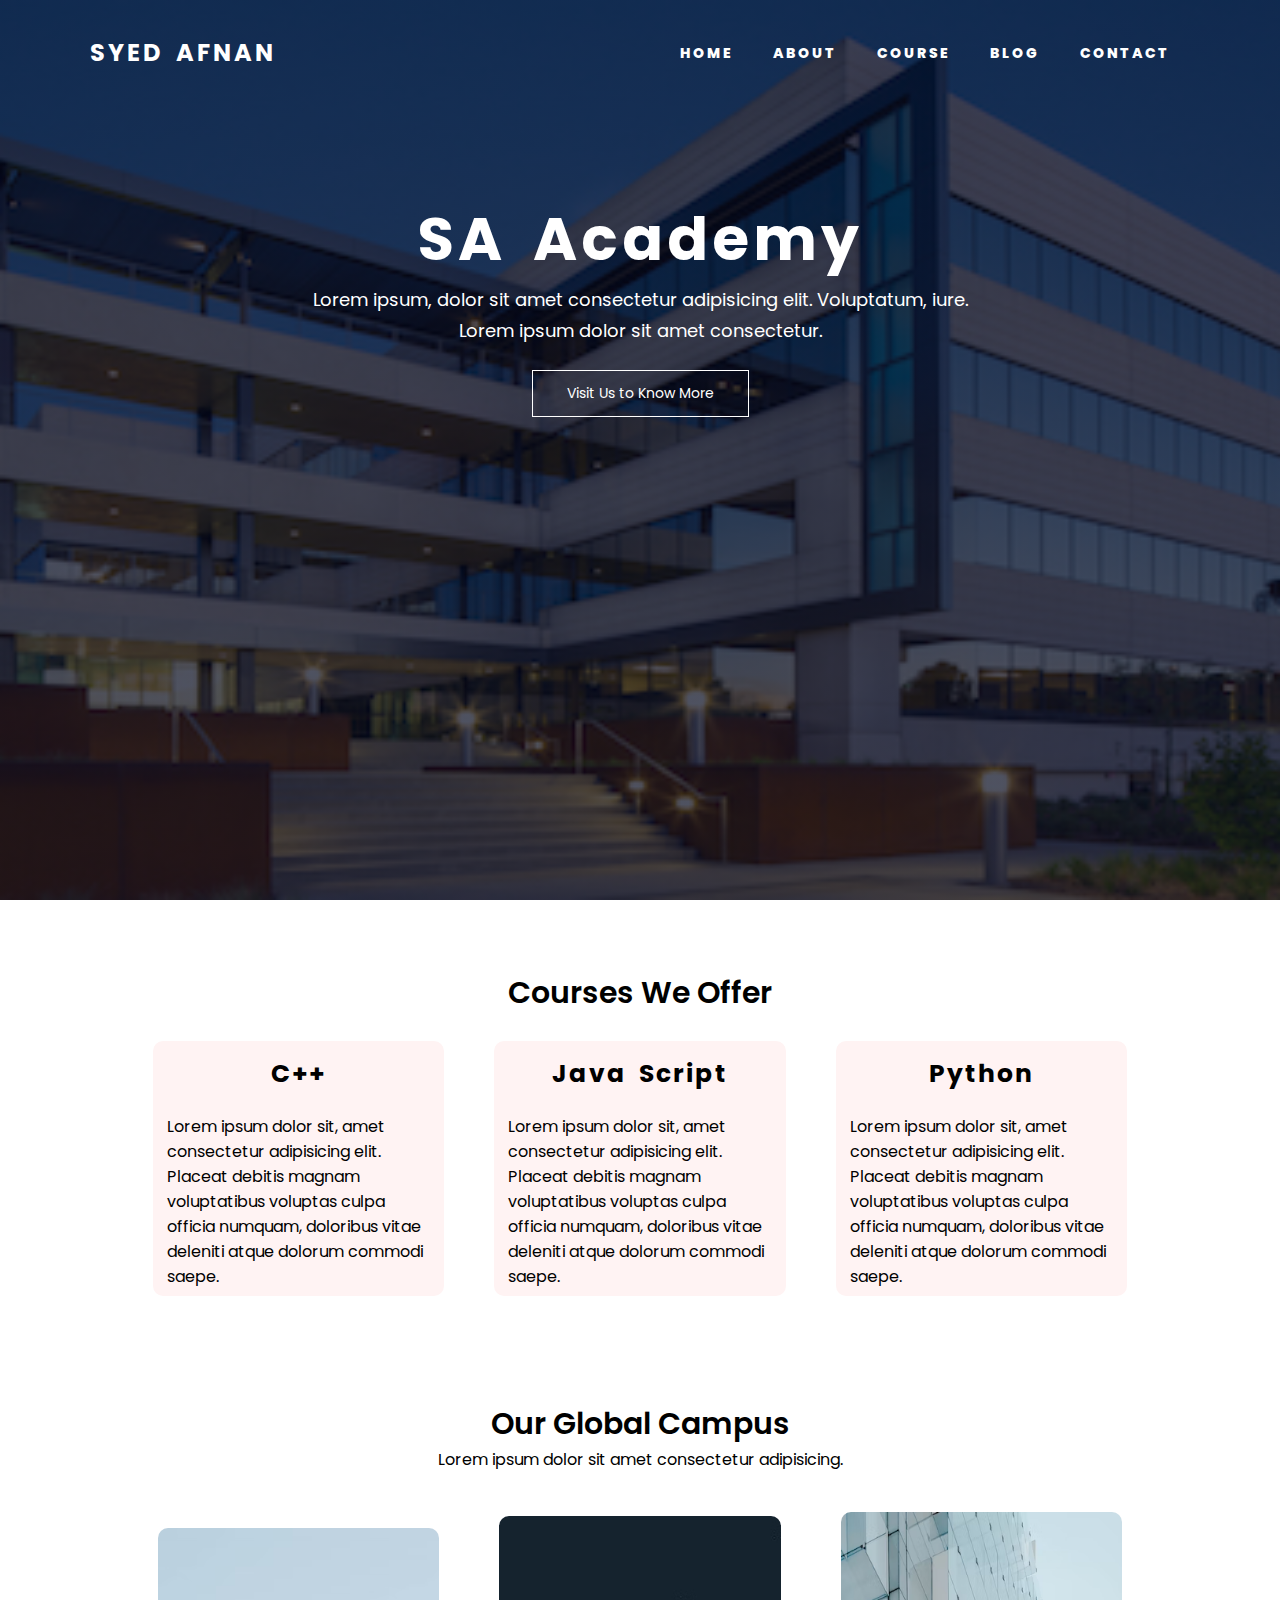
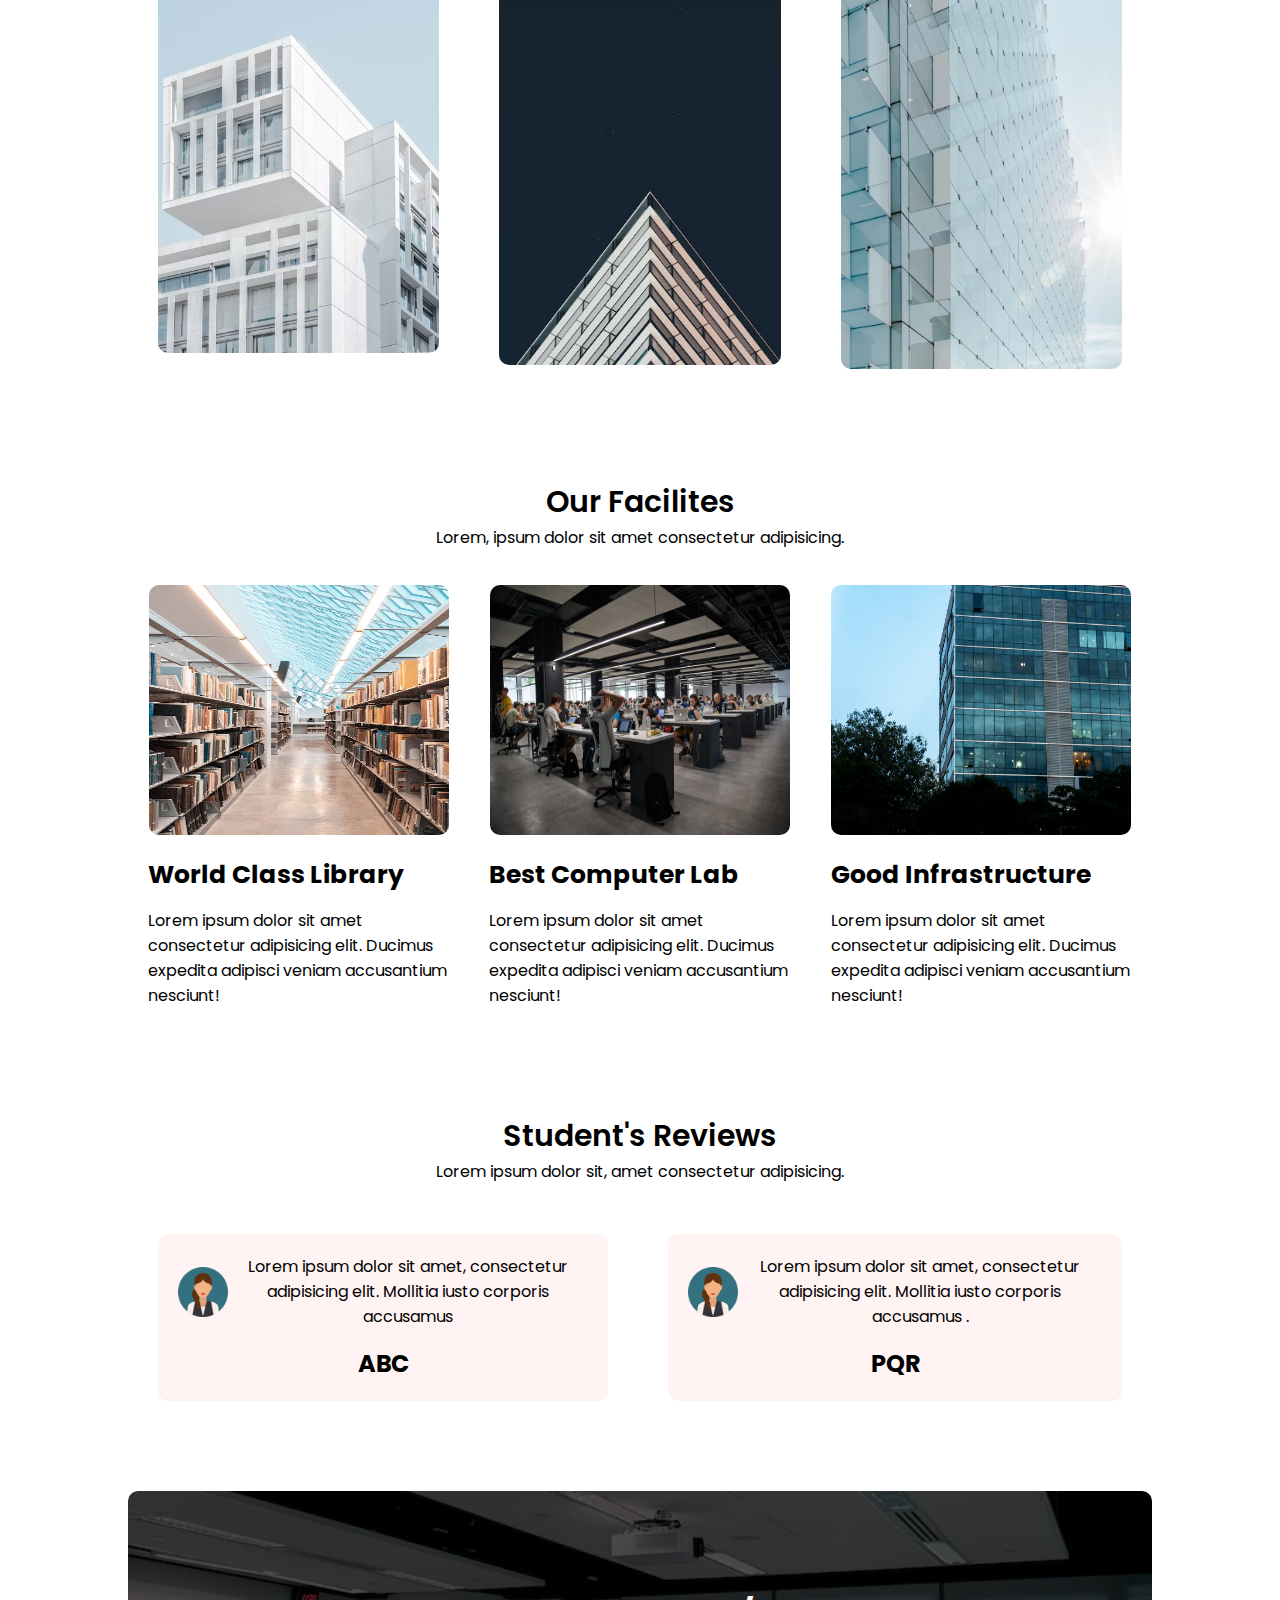
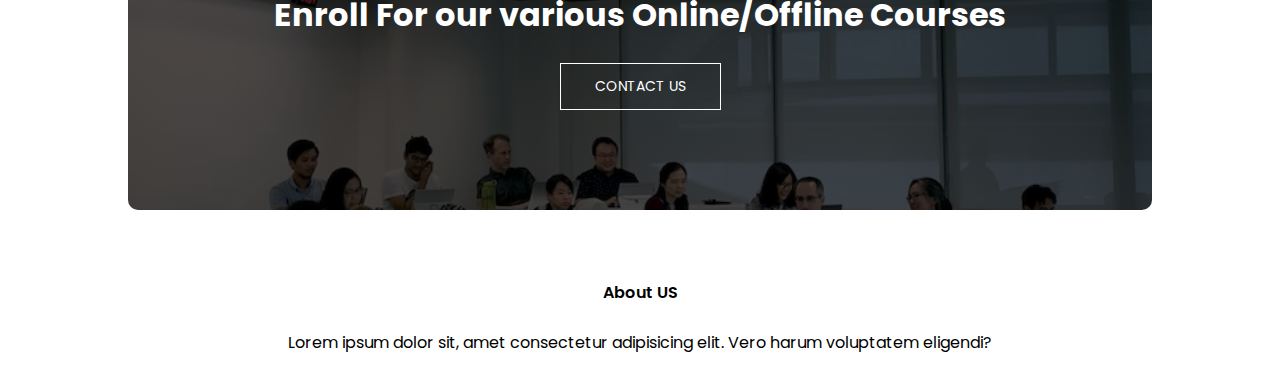
<file: index.html>
<!DOCTYPE html>
<html lang="en">

<head>
    <meta charset="UTF-8">
    <meta http-equiv="X-UA-Compatible" content="IE=edge">
    <meta name="viewport" content="width=device-width, initial-scale=1.0">
    <link rel="stylesheet" href="./css/style.css">
    <title>SA Academy</title>
</head>

<body>
    <section id="header">
        <nav>
            <a href="index.html">
                <h2>SYED AFNAN</h2>
            </a>
            <div class="nav-links">
                <ul>
                    <li><a href="index.html">HOME</a></li>
                    <li><a href="about.html">ABOUT</a></li>
                    <li><a href="course.html">COURSE</a></li>
                    <li><a href="blog.html">BLOG</a></li>
                    <li><a href="contact.html">CONTACT</a></li>
                </ul>
            </div>
        </nav>
        <div class="text-box">
            <h1>SA Academy</h1>
            <p>Lorem ipsum, dolor sit amet consectetur adipisicing elit. Voluptatum, iure.</p>
            <p>Lorem ipsum dolor sit amet consectetur.</p>
            <a href="" class="hero-btn">Visit Us to Know More</a>
        </div>
    </section>

    <section id="course">
        <h1>Courses We Offer</h1>
        <div class="row">
            <div class="col">
                <h3>C++</h3>
                <p>Lorem ipsum dolor sit, amet consectetur adipisicing elit. Placeat debitis magnam voluptatibus
                    voluptas culpa officia numquam, doloribus vitae deleniti atque dolorum commodi saepe.</p>
            </div>
            <div class="col">
                <h3>Java Script</h3>
                <p>Lorem ipsum dolor sit, amet consectetur adipisicing elit. Placeat debitis magnam voluptatibus
                    voluptas culpa officia numquam, doloribus vitae deleniti atque dolorum commodi saepe.</p>
            </div>
            <div class="col">
                <h3>Python</h3>
                <p>Lorem ipsum dolor sit, amet consectetur adipisicing elit. Placeat debitis magnam voluptatibus
                    voluptas culpa officia numquam, doloribus vitae deleniti atque dolorum commodi saepe.</p>
            </div>
        </div>
    </section>

    <section id="campus">
        <h1>Our Global Campus</h1>
        <p>Lorem ipsum dolor sit amet consectetur adipisicing.</p>

        <div class="rows">
            <div class="cols">
                <img src="./images/im3.avif" alt="">
                <div class="layer">
                    <h3>Dubai</h3>
                </div>
            </div>
            <div class="cols">
                <img src="./images/im4.avif" alt="">
                <div class="layer">
                    <h3>London</h3>
                </div>
            </div>
            <div class="cols">
                <img src="./images/im10.avif" alt="">
                <div class="layer">
                    <h3>New York</h3>
                </div>
            </div>
        </div>
    </section>

    <section id="fac">
        <h1>Our Facilites</h1>
        <p>Lorem, ipsum dolor sit amet consectetur adipisicing.</p>

        <div class="r">
            <div class="c">
                <img src="./images/im5.avif" alt="">
                <h3>World Class Library</h3>
                <p>Lorem ipsum dolor sit amet consectetur adipisicing elit. Ducimus expedita adipisci veniam accusantium
                    nesciunt!</p>
            </div>
            <div class="c">
                <img src="./images/im6.avif" alt="">
                <h3>Best Computer Lab</h3>
                <p>Lorem ipsum dolor sit amet consectetur adipisicing elit. Ducimus expedita adipisci veniam accusantium
                    nesciunt!</p>
            </div>
            <div class="c">
                <img src="./images/im2.jpg" alt="">
                <h3>Good Infrastructure</h3>
                <p>Lorem ipsum dolor sit amet consectetur adipisicing elit. Ducimus expedita adipisci veniam accusantium
                    nesciunt!</p>
            </div>
        </div>
    </section>

    <section id="test">
        <h1>Student's Reviews</h1>
        <p>Lorem ipsum dolor sit, amet consectetur adipisicing.</p>
        <div class="ro">
            <div class="co">
                <div class="na">
                <img src="./images/im10.png" alt="">
                <p>Lorem ipsum dolor sit amet, consectetur adipisicing elit. Mollitia iusto corporis accusamus </p>
                </div>
                <h2>ABC</h2>
            </div>
            <div class="co">
                <div class="na">
                <img src="./images/im10.png" alt="">
                <p>Lorem ipsum dolor sit amet, consectetur adipisicing elit. Mollitia iusto corporis accusamus .</p>
                </div>
                <h2>PQR</h2>
            </div>
        </div>
    </section>

    <section id="cat">
        <h1>Enroll For our various Online/Offline Courses </h1>
        <a href="contact.html" class="hero-btn">CONTACT US</a>
    </section>

    <footer id="foot">
        <h4>About US</h4>
        <p>Lorem ipsum dolor sit, amet consectetur adipisicing elit. Vero harum voluptatem eligendi?</p>
    </footer>
</body>
</html>
</file>
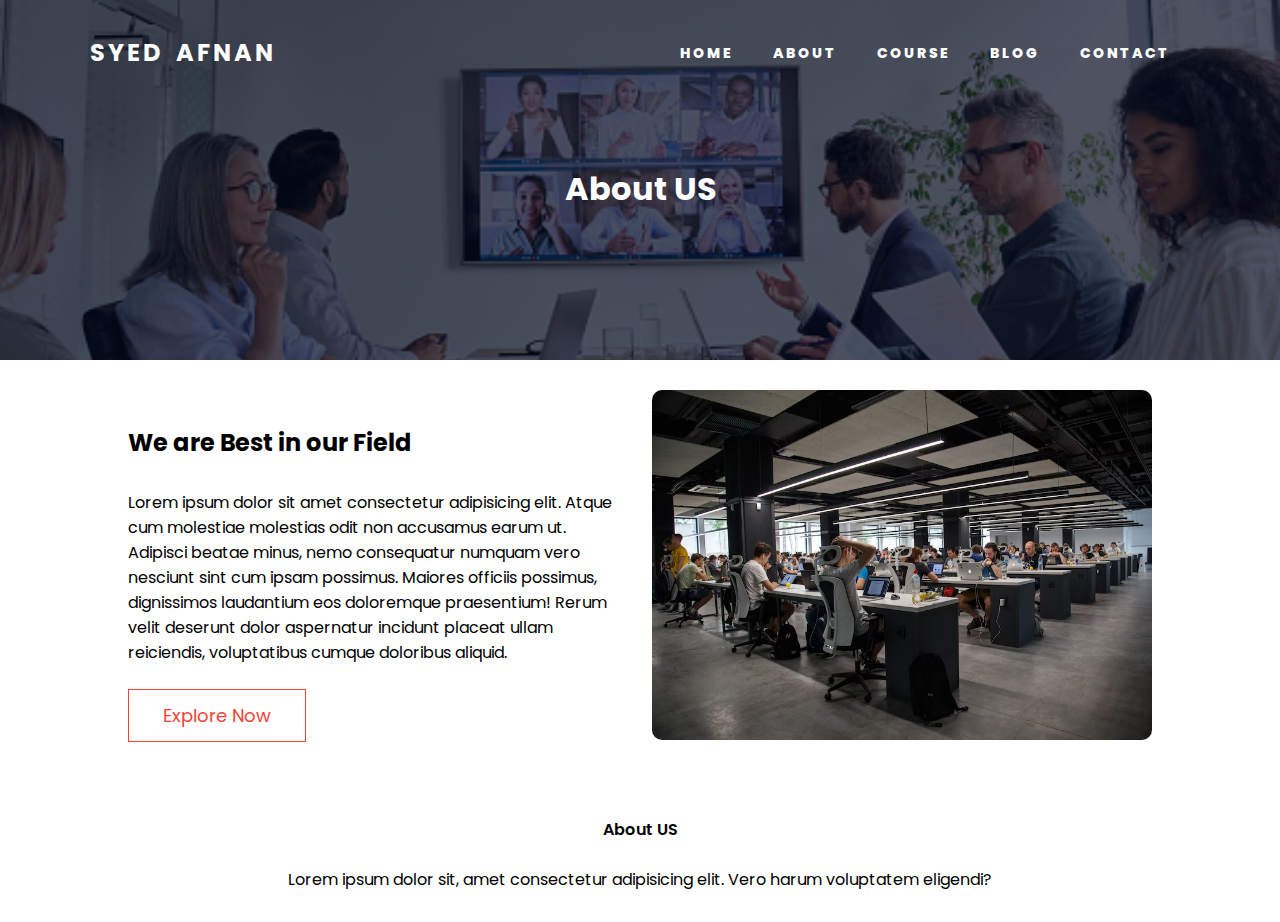
<file: about.html>
<!DOCTYPE html>
<html lang="en">

<head>
    <meta charset="UTF-8">
    <meta http-equiv="X-UA-Compatible" content="IE=edge">
    <meta name="viewport" content="width=device-width, initial-scale=1.0">
    <link rel="stylesheet" href="./css/style.css">
    <title>SA Academy</title>
</head>

<body>
    <section id="sub-header">
        <nav>
            <a href="index.html">
                <h2>SYED AFNAN</h2>
            </a>
            <div class="nav-links">
                <ul>
                    <li><a href="index.html">HOME</a></li>
                    <li><a href="about.html">ABOUT</a></li>
                    <li><a href="course.html">COURSE</a></li>
                    <li><a href="blog.html">BLOG</a></li>
                    <li><a href="contact.html">CONTACT</a></li>
                </ul>
            </div>
        </nav>
        <h1>About US</h1>
    </section>

    <section id="ab">
        <div class="left">
            <h2>We are Best in our Field</h2>
            <p>Lorem ipsum dolor sit amet consectetur adipisicing elit. Atque cum molestiae molestias odit non accusamus earum ut. Adipisci beatae minus, nemo consequatur numquam vero nesciunt sint cum ipsam possimus. Maiores officiis possimus, dignissimos laudantium eos doloremque praesentium! Rerum velit deserunt dolor aspernatur incidunt placeat ullam reiciendis, voluptatibus cumque doloribus aliquid.</p>
            <a href="" class="hero-btn h-btn">Explore Now</a>
        </div>
        <div class="right">
            <img src="./images/im6.avif" alt="">
        </div>
    </section>


    <footer id="foot">
        <h4>About US</h4>
        <p>Lorem ipsum dolor sit, amet consectetur adipisicing elit. Vero harum voluptatem eligendi?</p>
    </footer>
</body>
</html>
</file>
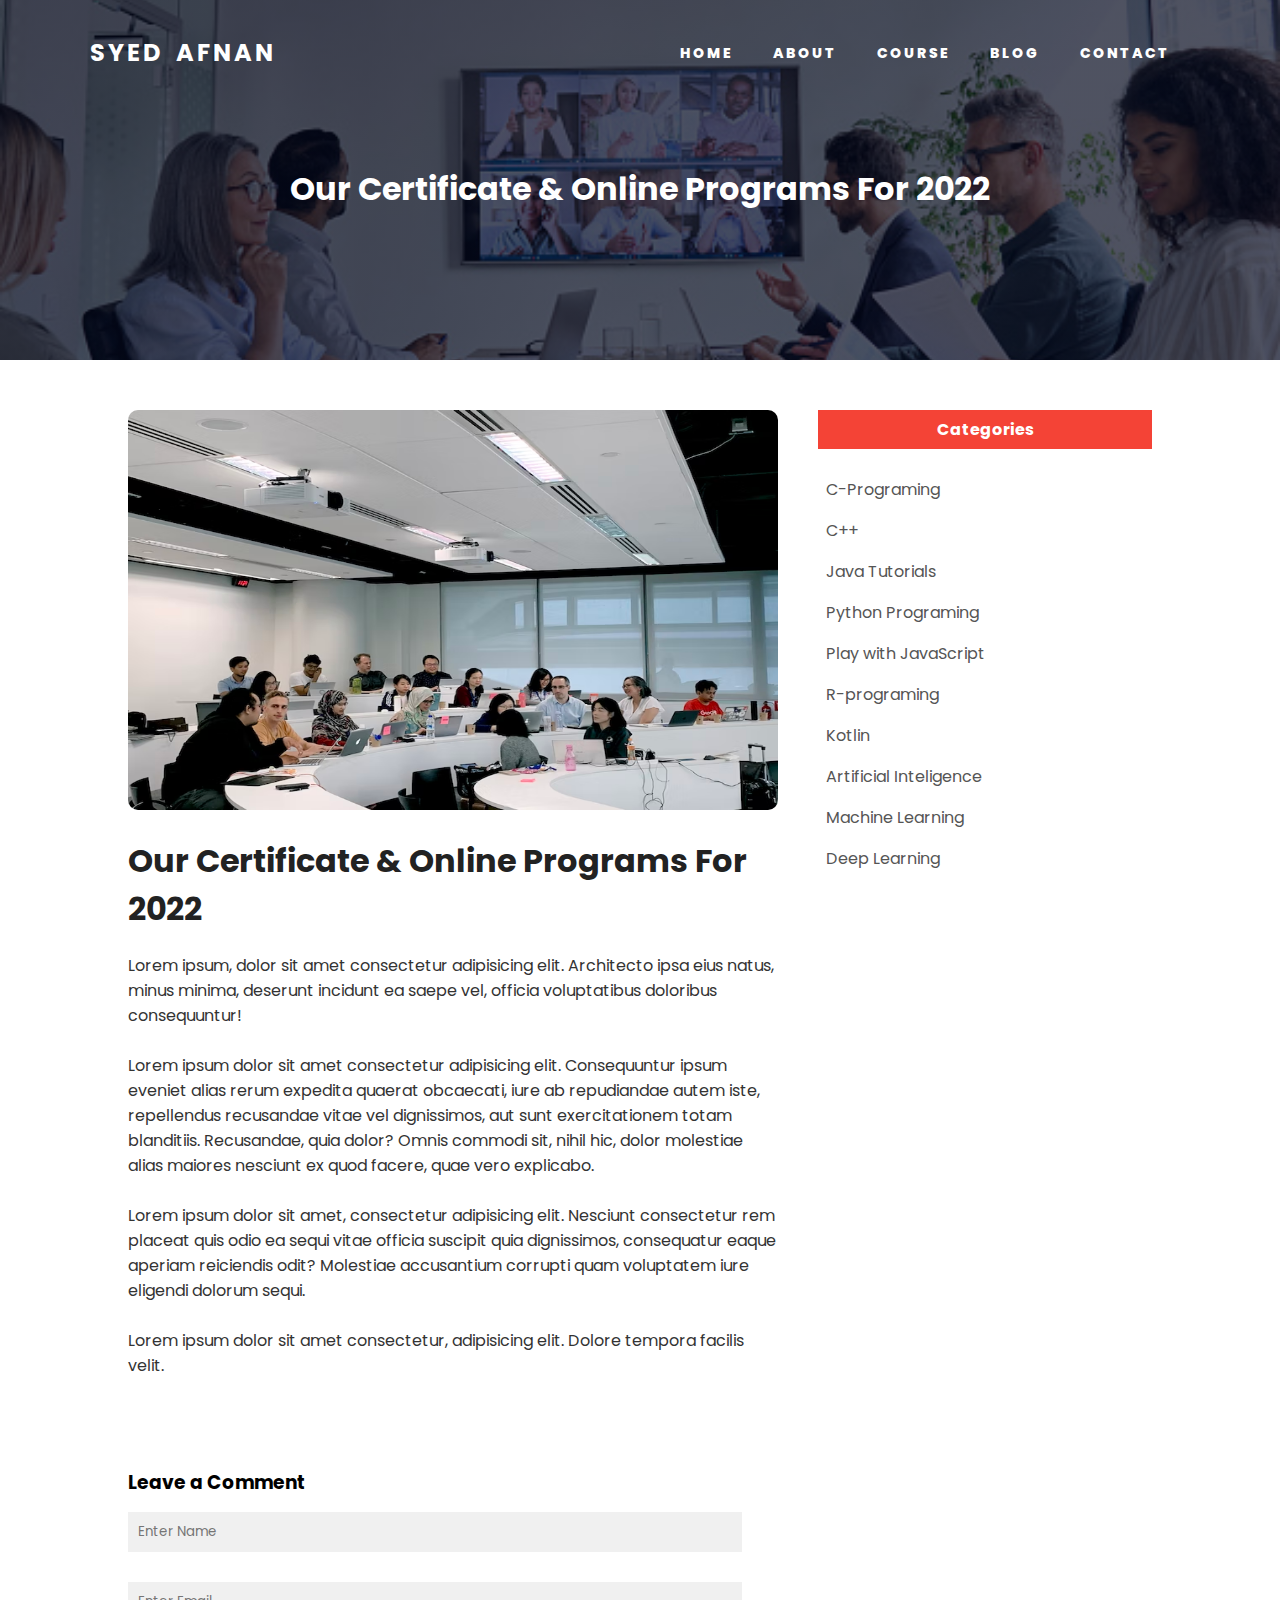
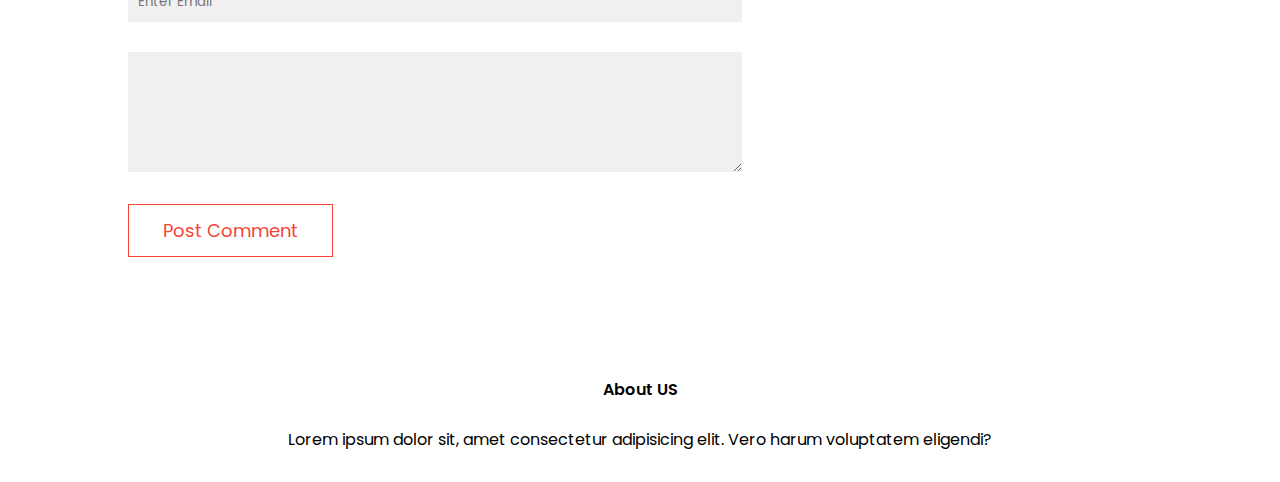
<file: blog.html>
<!DOCTYPE html>
<html lang="en">

<head>
    <meta charset="UTF-8">
    <meta http-equiv="X-UA-Compatible" content="IE=edge">
    <meta name="viewport" content="width=device-width, initial-scale=1.0">
    <link rel="stylesheet" href="./css/style.css">
    <title>SA Academy Blog</title>
</head>

<body>
    <section id="sub-header">
        <nav>
            <a href="index.html">
                <h2>SYED AFNAN</h2>
            </a>
            <div class="nav-links">
                <ul>
                    <li><a href="index.html">HOME</a></li>
                    <li><a href="about.html">ABOUT</a></li>
                    <li><a href="course.html">COURSE</a></li>
                    <li><a href="blog.html">BLOG</a></li>
                    <li><a href="contact.html">CONTACT</a></li>
                </ul>
            </div>
        </nav>
        <h1>Our Certificate & Online Programs For 2022</h1>
    </section>

    <section id="blog">
        <div class="blog-left">
            <img src="./images/im7.avif" alt="">
            <h1>Our Certificate & Online Programs For 2022</h1>
            <p>Lorem ipsum, dolor sit amet consectetur adipisicing elit. Architecto ipsa eius natus, minus minima, deserunt incidunt ea saepe vel, officia voluptatibus doloribus consequuntur!</p><br>
            <p>Lorem ipsum dolor sit amet consectetur adipisicing elit. Consequuntur ipsum eveniet alias rerum expedita quaerat obcaecati, iure ab repudiandae autem iste, repellendus recusandae vitae vel dignissimos, aut sunt exercitationem totam blanditiis. Recusandae, quia dolor? Omnis commodi sit, nihil hic, dolor molestiae alias maiores nesciunt ex quod facere, quae vero explicabo.</p><br>
            <p>Lorem ipsum dolor sit amet, consectetur adipisicing elit. Nesciunt consectetur rem placeat quis odio ea sequi vitae officia suscipit quia dignissimos, consequatur eaque aperiam reiciendis odit? Molestiae accusantium corrupti quam voluptatem iure eligendi dolorum sequi.</p><br>
            <p>Lorem ipsum dolor sit amet consectetur, adipisicing elit. Dolore tempora facilis velit.</p>
        </div>
        <div class="blog-right">
            <h3>Categories</h3>
            <div class="item">C-Programing</div>
            <div class="item">C++</div>
            <div class="item">Java Tutorials</div>
            <div class="item">Python Programing</div>
            <div class="item">Play with JavaScript</div>
            <div class="item">R-programing</div>
            <div class="item">Kotlin</div>
            <div class="item">Artificial Inteligence</div>
            <div class="item">Machine Learning</div>
            <div class="item">Deep Learning</div>
        </div>
    </section>

    <section id="cont">
        <h3>Leave a Comment</h3>
        <form action="" class="form">
            <input type="text" placeholder="Enter Name">
            <input type="email" placeholder="Enter Email">
            <textarea name=""  rows="5"></textarea>
            <button type="submit" class="hero-btn h-btn">Post Comment</button>
        </form>
      </section>


    <footer id="foot">
        <h4>About US</h4>
        <p>Lorem ipsum dolor sit, amet consectetur adipisicing elit. Vero harum voluptatem eligendi?</p>
    </footer>
</body>
</html>
</file>
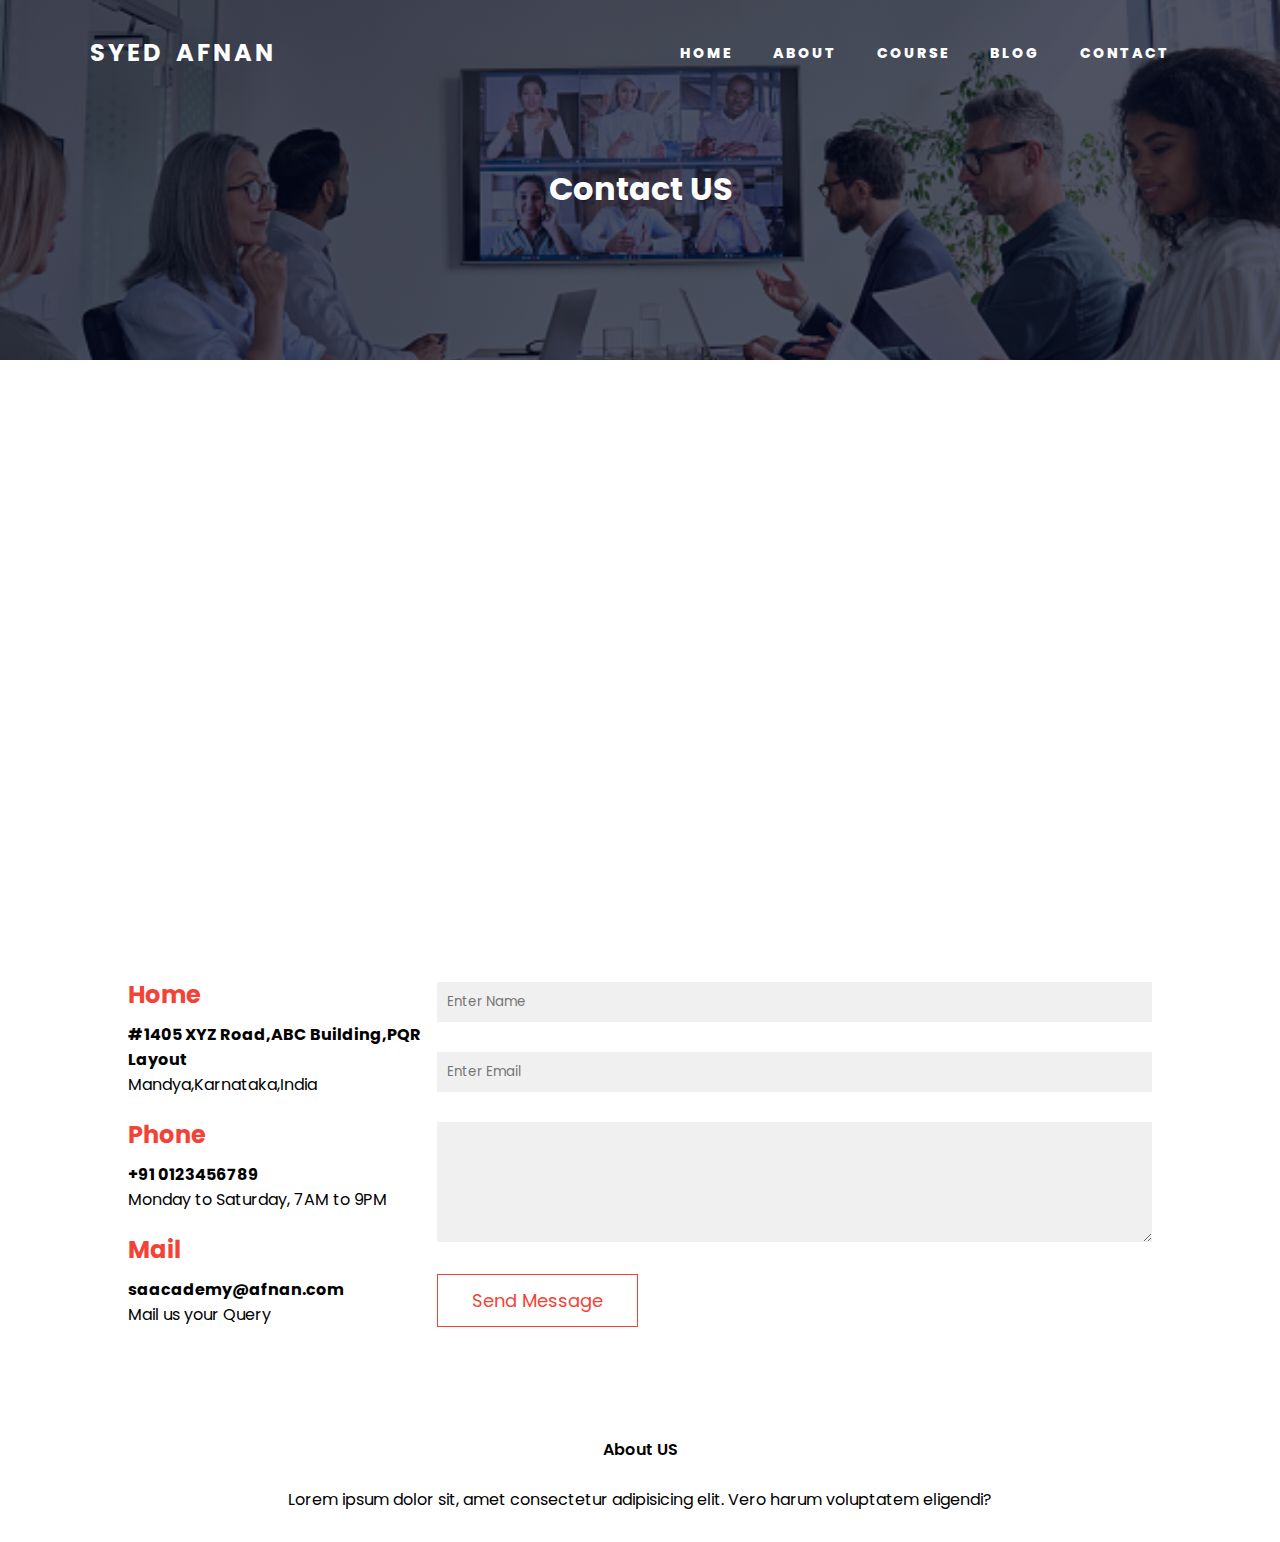
<file: contact.html>
<!DOCTYPE html>
<html lang="en">

<head>
    <meta charset="UTF-8">
    <meta http-equiv="X-UA-Compatible" content="IE=edge">
    <meta name="viewport" content="width=device-width, initial-scale=1.0">
    <link rel="stylesheet" href="./css/style.css">
    <title>SA Academy</title>
</head>

<body>
    <section id="sub-header">
        <nav>
            <a href="index.html">
                <h2>SYED AFNAN</h2>
            </a>
            <div class="nav-links">
                <ul>
                    <li><a href="index.html">HOME</a></li>
                    <li><a href="about.html">ABOUT</a></li>
                    <li><a href="course.html">COURSE</a></li>
                    <li><a href="blog.html">BLOG</a></li>
                    <li><a href="contact.html">CONTACT</a></li>
                </ul>
            </div>
        </nav>
        <h1>Contact US</h1>
    </section>
    <section id="loc">
        <iframe src="https://www.google.com/maps/embed?pb=!1m18!1m12!1m3!1d6550.310893582139!2d76.88283848534846!3d12.526878319180195!2m3!1f0!2f0!3f0!3m2!1i1024!2i768!4f13.1!3m3!1m2!1s0x3bafa0de6e35587f%3A0xf04bf9c0bfc6958c!2sMandya%2C%20Karnataka!5e0!3m2!1sen!2sin!4v1668133841276!5m2!1sen!2sin" width="600" height="450" style="border:0;" allowfullscreen="" loading="lazy" referrerpolicy="no-referrer-when-downgrade"></iframe>
    </section>

    <section id="cot-us">
        <div class="cl">
        <div>
            <h2>Home</h2>
            <h4>#1405 XYZ Road,ABC Building,PQR Layout</h4>
            <p>Mandya,Karnataka,India</p>
        </div>
        <div>
            <h2>Phone</h2>
            <h4>+91 0123456789</h4>
            <p>Monday to Saturday, 7AM to 9PM</p>
        </div>
        <div>
            <h2>Mail</h2>
            <h4>saacademy@afnan.com</h4>
            <p>Mail us your Query</p>
        </div>
    </div>
    <div class="cr">
        <form action="" class="form">
            <input type="text" placeholder="Enter Name">
            <input type="email" placeholder="Enter Email">
            <textarea name=""  rows="5"></textarea>
            <button type="submit" class="hero-btn h-btn">Send Message</button>
        </form>
    </div>
    </section>

    <footer id="foot">
        <h4>About US</h4>
        <p>Lorem ipsum dolor sit, amet consectetur adipisicing elit. Vero harum voluptatem eligendi?</p>
    </footer>
</body>
</html>
</file>
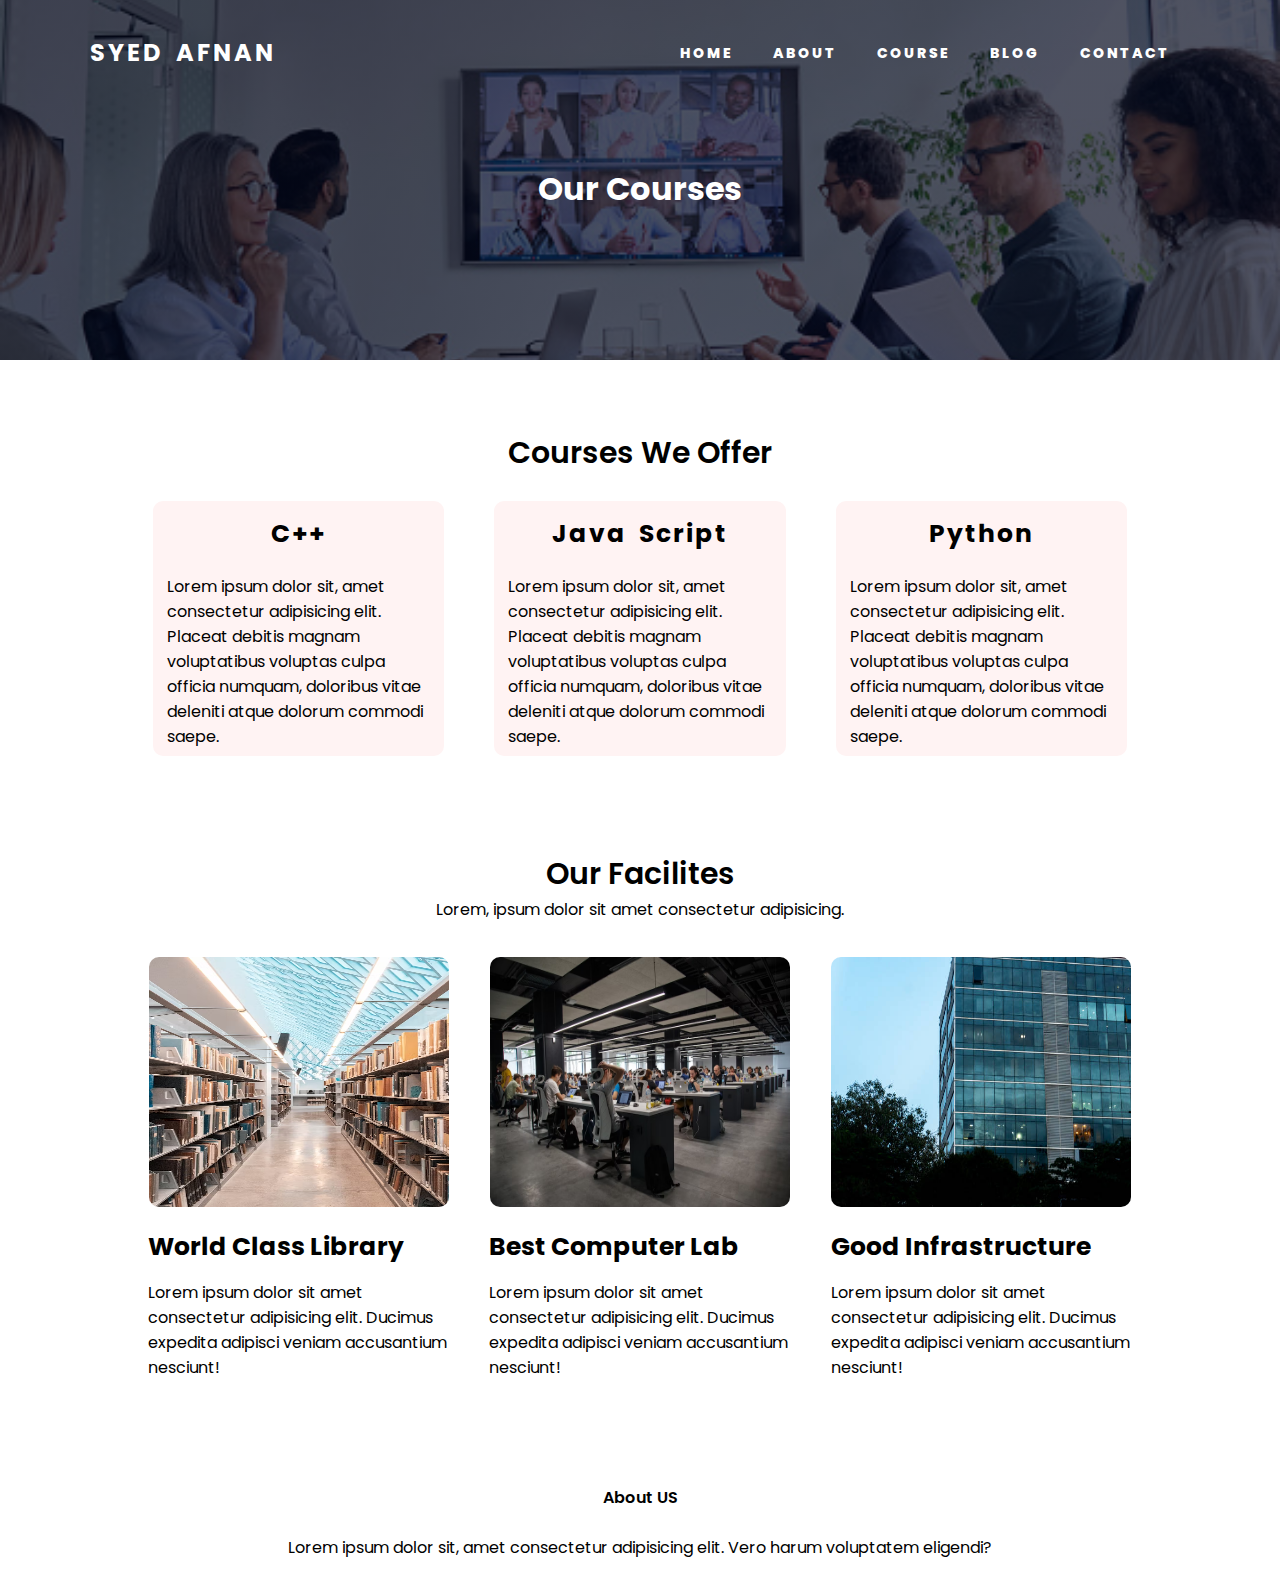
<file: course.html>
<!DOCTYPE html>
<html lang="en">

<head>
    <meta charset="UTF-8">
    <meta http-equiv="X-UA-Compatible" content="IE=edge">
    <meta name="viewport" content="width=device-width, initial-scale=1.0">
    <link rel="stylesheet" href="./css/style.css">
    <title>SA Academy OurCourses</title>
</head>

<body>
    <section id="sub-header">
        <nav>
            <a href="index.html">
                <h2>SYED AFNAN</h2>
            </a>
            <div class="nav-links">
                <ul>
                    <li><a href="index.html">HOME</a></li>
                    <li><a href="about.html">ABOUT</a></li>
                    <li><a href="course.html">COURSE</a></li>
                    <li><a href="blog.html">BLOG</a></li>
                    <li><a href="contact.html">CONTACT</a></li>
                </ul>
            </div>
        </nav>
        <h1>Our Courses</h1>
    </section>
    
    <section id="course">
        <h1>Courses We Offer</h1>
        <div class="row">
            <div class="col">
                <h3>C++</h3>
                <p>Lorem ipsum dolor sit, amet consectetur adipisicing elit. Placeat debitis magnam voluptatibus
                    voluptas culpa officia numquam, doloribus vitae deleniti atque dolorum commodi saepe.</p>
            </div>
            <div class="col">
                <h3>Java Script</h3>
                <p>Lorem ipsum dolor sit, amet consectetur adipisicing elit. Placeat debitis magnam voluptatibus
                    voluptas culpa officia numquam, doloribus vitae deleniti atque dolorum commodi saepe.</p>
            </div>
            <div class="col">
                <h3>Python</h3>
                <p>Lorem ipsum dolor sit, amet consectetur adipisicing elit. Placeat debitis magnam voluptatibus
                    voluptas culpa officia numquam, doloribus vitae deleniti atque dolorum commodi saepe.</p>
            </div>
        </div>
    </section>

    <section id="fac">
        <h1>Our Facilites</h1>
        <p>Lorem, ipsum dolor sit amet consectetur adipisicing.</p>

        <div class="r">
            <div class="c">
                <img src="./images/im5.avif" alt="">
                <h3>World Class Library</h3>
                <p>Lorem ipsum dolor sit amet consectetur adipisicing elit. Ducimus expedita adipisci veniam accusantium
                    nesciunt!</p>
            </div>
            <div class="c">
                <img src="./images/im6.avif" alt="">
                <h3>Best Computer Lab</h3>
                <p>Lorem ipsum dolor sit amet consectetur adipisicing elit. Ducimus expedita adipisci veniam accusantium
                    nesciunt!</p>
            </div>
            <div class="c">
                <img src="./images/im2.jpg" alt="">
                <h3>Good Infrastructure</h3>
                <p>Lorem ipsum dolor sit amet consectetur adipisicing elit. Ducimus expedita adipisci veniam accusantium
                    nesciunt!</p>
            </div>
        </div>
    </section>



    <footer id="foot">
        <h4>About US</h4>
        <p>Lorem ipsum dolor sit, amet consectetur adipisicing elit. Vero harum voluptatem eligendi?</p>
    </footer>
</body>
</html>
</file>
<file: css/style.css>
@import url('https://fonts.googleapis.com/css2?family=Poppins:ital,wght@0,300;0,500;1,300;1,500;1,600&display=swap');
*{
    margin: 0px;
    padding: 0px;
    box-sizing: border-box;
    font-family: 'Poppins', sans-serif;
}
#header{
    min-height: 100vh;
    width: 100%;
    background-image: linear-gradient(rgba(4,9,30,0.7),rgba(4,9,30,0.7)),url(../images/im1.jpg);
    background-position: center;
    background-size: cover;
    background-repeat: no-repeat;
    position: relative;
}
nav{
    display: flex;
    align-items: center;
    justify-content: space-between;
    padding: 20px 90px;
    position: relative;
}
nav a{
    text-decoration: none;
}
nav a h2{
    color: #fff;
    word-spacing: 5px;
    letter-spacing: 3px;
}
.nav-links ul{
    display: flex;
}
.nav-links ul li{
    list-style: none;
    padding: 20px;
}
.nav-links ul li a{
    color: #fff;
    font-size: 14px;
    font-weight: 800;
    letter-spacing: 2px;
    padding: 5px 0px;
    position: relative;
}
.nav-links ul li a::after{
    content: "";
    position: absolute;
    width: 0%;
    height: 2px;
    background: #f44336;
    display: block;
    margin: 2px 0px;
    transition: 0.5s;
}
.nav-links ul li a:hover::after{
    width: 100%;
}
.text-box{
    width: 100%;
    margin: auto;
    color: #fff;
    height: 400px;
    display: flex;
    align-items: center;
    justify-content: center;
    flex-direction: column;
}
.text-box h1{
    font-size: 60px;
    word-spacing: 10px;
    letter-spacing: 4px;
}
.text-box p{
    padding: 2px 0px;
    font-size: 18px;
}
.hero-btn{
    margin-top: 24px;
    display: inline-block;
    text-decoration: none;
    color: #fff;
    border: 1px solid #fff;
    padding: 12px 34px;
    font-size: 14px;
    background: transparent;
    position: relative;
    cursor: pointer;
    transition: 1s;
}
.hero-btn:hover{
    border: 1px solid #f44336;
    background:#f44336;
}

#course{
    width: 100%;
    margin: auto;
    text-align: center;
    padding-top:70px ;
}
#course h1{
    font-size: 30px;
    font-weight: 600;
}
#course .row{
    width: 80%;
    margin: auto;
    padding: 25px 0px;
    display: flex;
    align-items: center;
    justify-content: space-between;
}
#course .row .col{
    text-align: center;
    margin: 0px 25px;
    background: #fff3f3;
    border-radius: 10px;
    transition: 0.5s;
}
#course .row .col h3{
    font-size: 25px;
    word-spacing: 5px;
    letter-spacing: 2px;
    margin: 14px 0px;
}
#course .row .col p{
    text-align: left;
    padding: 7px 14px;
}
#course .row .col:hover{
    box-shadow: 0 0 20px 0px rgba(0,0,0,0.2);
    cursor: pointer;
}

#campus{
    width: 80%;
    margin: auto;
    text-align: center;
    margin-top: 80px;
}
#campus h1{
    font-size: 30px;
    font-weight: 600;
}
#campus .rows{
    display: flex;
    align-items: center;
    justify-content: center;
}
#campus .rows .cols{
    margin: 40px 30px;
    border-radius: 10px;
    position: relative;
    overflow: hidden;
}
#campus .rows .cols img{
    width: 300px;
    display: block;
}
.layer{
    background: transparent;
    height: 100%;
    width: 100%;
    position: absolute;
    top: 0;
    left: 0;
    overflow: hidden;
    transition: 0.5s;
}
.layer:hover{
    background: rgba(226,0,0,0.7);
}
.layer h3{
    width: 100%;
    font-weight: 500;
    font-size: 24px;
    color: #fff;
    position: absolute;
    text-align: center;
    letter-spacing: 2px;
    bottom: 4px;
    opacity: 0;
    transition: 0.5s;
}
.cols:hover .layer h3 {
    opacity: 1;
    transform: translateY(-200px);
}

#fac{
    margin-top: 70px;
    text-align: center;
}
#fac h1{
    font-size: 30px;
    font-weight: 600;
}
#fac .r{
    display: flex;
    align-items: center;
    justify-content: center;
    width: 80%;
    margin:auto;
    padding: 35px 0px;
}
#fac .r .c{
    margin: 0 20px;
}

#fac .r .c img{
    height: 250px;
    width: 300px;
    border-radius: 10px;
}
#fac .r .c h3{
    text-align: left;
    font-size: 25px;
    margin: 14px 0px;
}
#fac .r .c p{
    text-align: left;
}

#test{
    margin-top: 70px;
    text-align: center;
}
#test h1{
    font-size: 30px;
    font-weight: 600;
}
#test .ro{
    width: 80%;
    margin: auto;
    display: flex;
    align-items: center;
    justify-content: center;
    flex-direction: row;
    padding: 50px 0px;
    margin-bottom: 40px;
}
#test .ro .co{
    display: flex;
    align-items: center;
    justify-content: center;
    margin: 0px 30px;
    flex-direction: column;
    background: #fff3f3;
    padding: 20px;
    border-radius: 10px;
}
#test .ro .co .na{
    display: flex;
    align-items: center;
    justify-content: space-between;
}
#test .ro .co .na p{
    padding: 0px 20px;
}
#test .ro .co img{
    height: 50px;
}
#test .ro .co h2{
    margin-top: 17px;
    word-spacing: 5px;
}
#test .ro .co:hover{
    box-shadow: 0 0 20px 0px rgba(0,0,0,0.2);
    cursor: pointer;
}


#cat{
    text-align: center;  
    width: 80%;
    margin: auto;
    background-image: linear-gradient(rgba(0,0,0,0.7),rgba(0,0,0,0.7)),url(../images/im7.avif);
    background-position:center ;
    background-size: cover;
    background-repeat: no-repeat;
    border-radius: 10px;
    text-align: center;
    padding: 100px 0;
}
#cat h1{
    color: #fff;
}

#foot{
    width: 100%;
    text-align: center;
    padding: 30px 0;
    margin-top: 20px;
}
#foot h4{
    margin-bottom: 25px;
    margin-top: 20px;
    font-weight: 600;
}

#sub-header{
    height: 40vh;
    width: 100%;
    background-image: linear-gradient(rgba(4,9,30,0.7),rgba(4,9,30,0.7)),url(../images/im9.jpg);
    background-position: center;
    background-size: cover;
    background-repeat: no-repeat;
    text-align: center;
    color: #fff;
}
#sub-header h1{
    margin-top: 60px;
}

#ab{
    width: 80%;
    margin: auto;
    display: flex;
    align-items: center;
    justify-content: center;
    margin-top: 30px;
}
#ab .left {
    margin-right: 40px;
}
#ab .left h2{
    margin: 30px 0px;
}
#ab .right img{
    height: 350px;
    width: 500px;
    border-radius: 10px;
}
.h-btn{
    border: 1px solid #f44336 ;
    color: #f44336;
    font-size: 18px;
}
.h-btn:hover{
    color: #fff;
}

#blog{
    width: 80%;
    margin: auto;
    padding: 50px 0px;
    display: flex;
}
#blog .blog-left{
    flex-basis: 55%;
}
#blog .blog-left img{
    height: 400px;
    width: 650px;
    border-radius: 10px;
}
#blog .blog-left h1{
    color: #222;
    margin: 20px 0px;
}
#blog .blog-left p{
    color: #333;
}

#blog .blog-right{
    margin-left: 40px;
    width: 400px;
}
#blog .blog-right h3{
    text-align: center;
    background: #f44336;
    color: #fff;
    padding: 7px 0;
    font-size: 16px;
    margin-bottom: 20px;
}
#blog .blog-right div{
    display: flex;
    align-items: center;
    justify-content: left;
    color: #555;
    padding: 8px;
}

#cont{
    width: 80%;
    margin: auto;
    padding: 40px 0;
}
#cont h3{
    text-align: left;
}
.form input,.form textarea{
    width: 60%;
    padding: 10px;
    margin: 15px 0px;
    border: none;
    background: #f0f0f0;
    outline: none;
}
.form button{
    margin: 10px 0;
    display: block;
}
#loc{
    width: 80%;
    margin: auto;
    padding: 60px 0;
}
#loc iframe{
    width: 100%;
}

#cot-us{
    width: 80%;
    margin: auto;
    display: flex;
    align-items:center;
    justify-content:space-between;
}
#cot-us div{
    margin: 20px 0;
}
#cot-us div h2{
    margin: 10px 0px;
    color: #f44336;
}
#cot-us .cr .form input,#cot-us .cr .form textarea{
    width: 100%;
}
</file>
